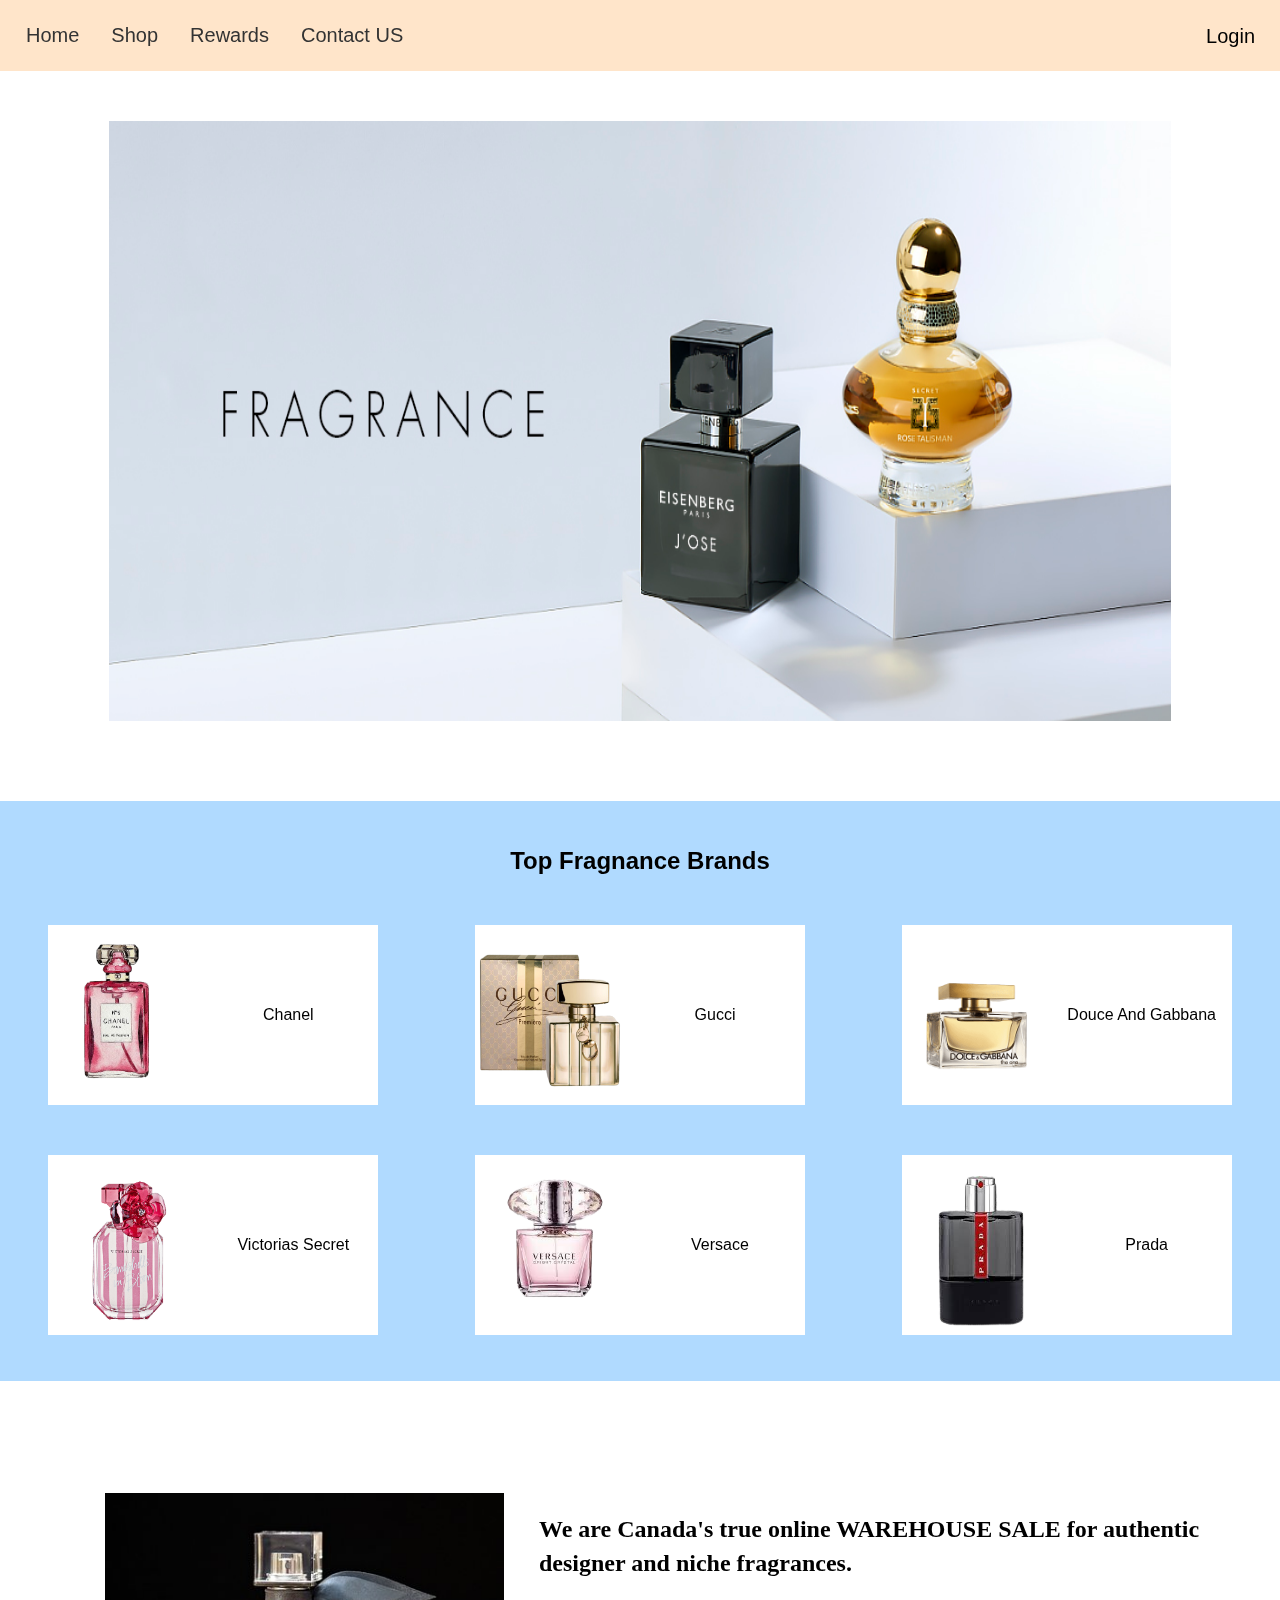
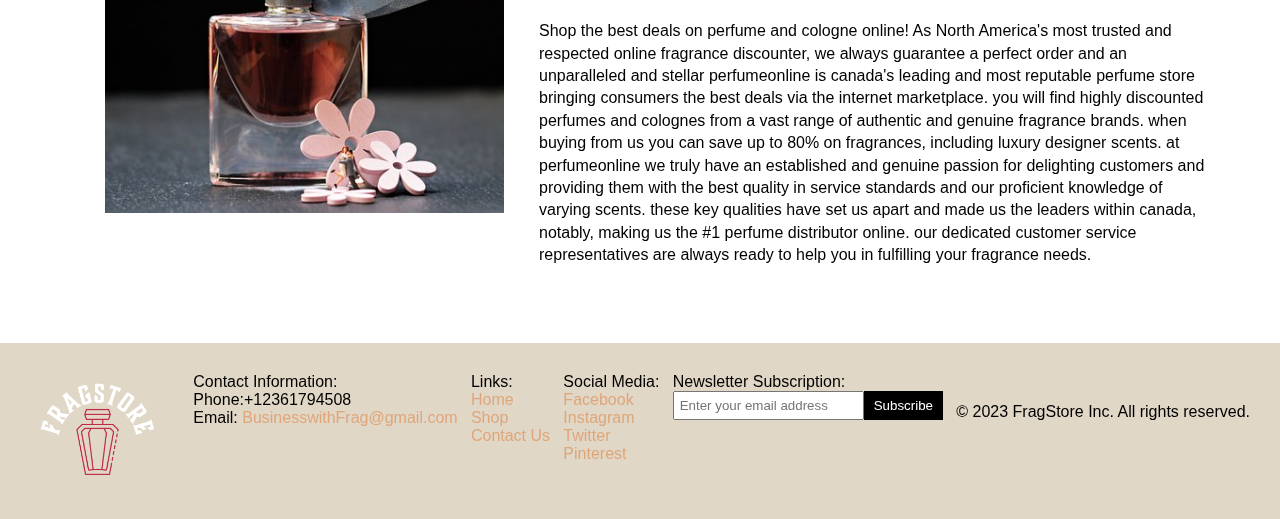
<file: index.html>
<!DOCTYPE html>
<html lang="en">
<head>
    <meta charset="UTF-8">
    <meta http-equiv="X-UA-Compatible" content="IE=edge">
    <meta name="viewport" content="width=device-width, initial-scale=1.0">
    <link rel="stylesheet" href="styles.css">
	<title>Perfume Website</title>
</head>
<body>
<header>
	<nav>
		<a href="index.html" >Home</a>
		<a href="shop.html">Shop</a>
		
		<a href="rewards.html">Rewards</a>
		<a href="contactus.html">Contact US</a>
		<a  class="btn-login" onclick="showModal()" style="float:right">Login</a>
		<div class="overlay"></div>
<div class="loginform">
    <span onclick="closeModal()">&times</span>
    <form action="">
        <div class="user">
            <label for="">UserName</label>
            <input type="text">
        </div >
        <div class="pass" >
            <label for="">Password</label>
            <input type="password">
        </div>
        <button type="submit">SUBMIT</button>
    </form>
</div>
	</nav>
</header>
<main>
	<div class="carousel">
		
		
		<div class="slides">
		  <div class="slide">
			<img src="img2.jpeg" alt="Slide 1">
		  </div>
		  <div class="slide">
			<img src="img1.jpg" alt="Slide 2">
		  </div>
		  <div class="slide">
			<img src="imgg.jpg" alt="Slide 3">
		  </div>
		</div>
		
		<div class="controls">
		  <label for="slide1"></label>
		  <label for="slide2"></label>
		  <label for="slide3"></label>
		</div>
	  </div>
	  
	  <div class="brand">

		<h2>Top Fragnance Brands</h2>
		
		<div class="brand1">
<div class="brname">
	<img src="Chanel.png" alt="" srcset="">
	<p>Chanel</p>
</div>
<div class="brname">
	<img src="gucci.png" alt="" srcset="">
	<p>Gucci</p></div>
<div class="brname">
	<img src="d&g.png" alt="" srcset="">
	<p>Douce And Gabbana</p>
</div>



		</div>
		<div class="brand2">
			<div class="brname">
				<img src="Victorias Secret.png" alt="" srcset="">
	<p>Victorias Secret</p>
			</div>
			<div class="brname">
				<img id="Versace" src="Versace.png" alt="" srcset="">
	<p>Versace</p>
			</div>
			<div class="brname">
				<img src="prada.png" alt="" srcset="">
	<p>Prada</p>
			</div>


		</div>


	  </div>

	  <div class="left" >
		<img src="perfume ban.jpg" alt="" srcset="">
		<div class="in-left">
<h3>We are Canada's true online WAREHOUSE SALE for authentic designer and niche fragrances.</h3>
<p>Shop the best deals on perfume and cologne online! As North America's most trusted and respected online fragrance discounter, we always guarantee a perfect order and an unparalleled and stellar perfumeonline is canada's leading and most reputable perfume store bringing consumers the best deals via the internet marketplace. you will find highly discounted perfumes  and colognes from a vast range of authentic and genuine fragrance brands. when buying from us you can save up to 80% on fragrances, including luxury designer scents. at perfumeonline we truly have an established and genuine passion for delighting customers and providing them with the best quality in service standards and our proficient knowledge of varying scents. these key qualities have set us apart and made us the leaders within canada, notably, making us the #1 perfume distributor online. our dedicated customer service representatives are always ready to help you in fulfilling your fragrance needs.</p>
</div>
	  </div>

</main>
<footer>

	
		<div class="logo">
		  <!-- Replace with your logo HTML code or image -->
		  <img src="logo-transparent-png.png" alt="FragStore">
		</div>
		<div class="contact-info">
		  <p>Contact Information:</p>
		  <ul>
			<li>Phone:+12361794508</li>
			<li>Email: <a href="mailto:BusinesswithFrag@gmail.com">BusinesswithFrag@gmail.com</a></li>
		  </ul>
		</div>
		<div class="links">
		  <p>Links:</p>
		  <ul>
			<li><a href="/">Home</a></li>
			<li><a href="shop.html">Shop</a></li>
			<li><a href="contactus.html">Contact Us</a></li>
		  </ul>
		</div>
		<div class="social-media">
		  <p>Social Media:</p>
		  <ul>
			<li><a href="https://www.facebook.com/">Facebook</a></li>
			<li><a href="https://www.instagram.com/">Instagram</a></li>
			<li><a href="https://twitter.com/">Twitter</a></li>
			<li><a href="https://www.pinterest.com/">Pinterest</a></li>
		  </ul>
		</div>
		<div class="newsletter">
		  <p>Newsletter Subscription:</p>
		  <form action="/subscribe" method="post">
			<!-- Replace with your newsletter subscription form HTML code -->
			<input type="email" name="email" placeholder="Enter your email address" required>
			<input type="submit" value="Subscribe">
		  </form>
		</div>
		<div class="copyright">
		  <p>&copy; 2023 FragStore Inc. All rights reserved.</p>
		</div>
	  </footer>
	  

	
</body>

<script>
    function showModal(){
        document.querySelector('.overlay').classList.add('showoverlay');
        document.querySelector('.loginform').classList.add('showloginform');
    }
    function closeModal(){
        document.querySelector('.overlay').classList.remove('showoverlay');
        document.querySelector('.loginform').classList.remove('showloginform');
    }
</script>
</html>
</file>
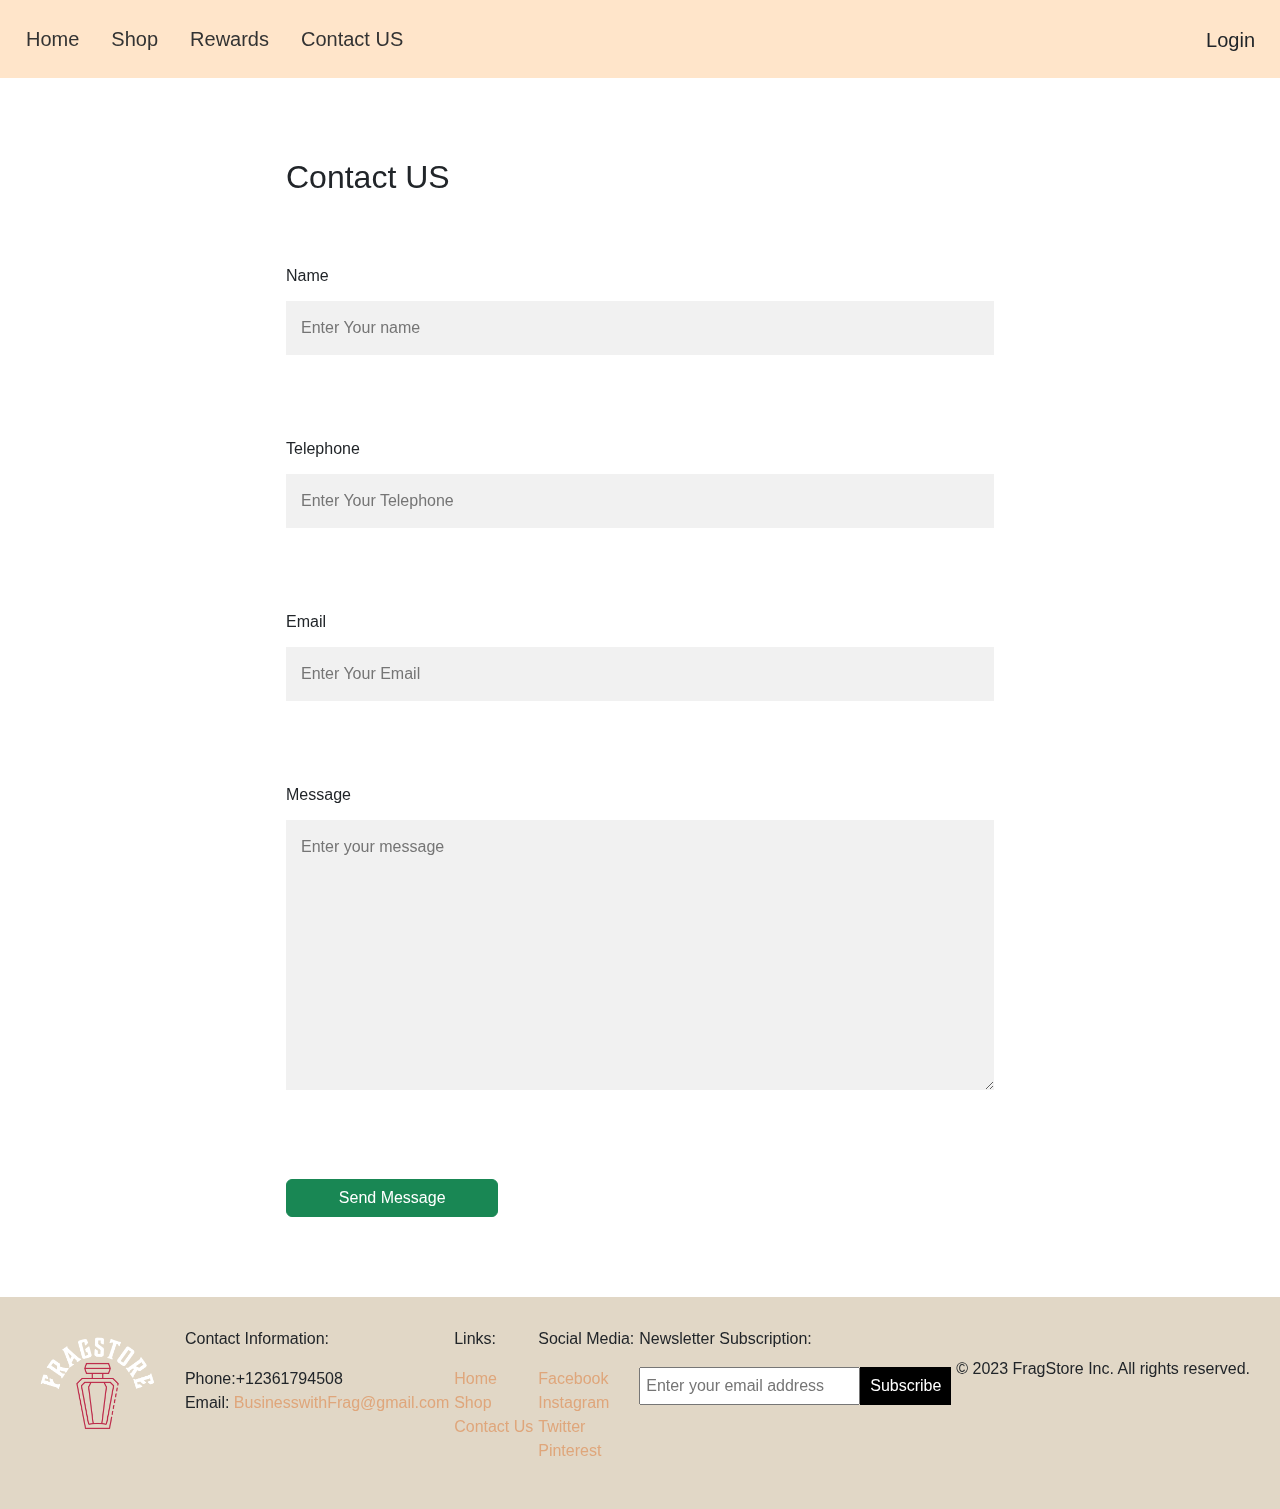
<file: contactus.html>
<!DOCTYPE html>
<html lang="en">
<head>
    <meta charset="UTF-8">
    <meta http-equiv="X-UA-Compatible" content="IE=edge">
    <meta name="viewport" content="width=device-width, initial-scale=1.0">
	<link rel="stylesheet" href="https://cdn.jsdelivr.net/npm/bootstrap@4.0.0/dist/css/bootstrap.min.css" integrity="Gn5384xqQ1aoWXA+058RXPxPg6fy4IWvTNh0E263XmFcJlSAwiGgFAW/dAiS6JXm" crossorigin="anonymous">
    <link rel="stylesheet" href="https://cdn.jsdelivr.net/npm/bootstrap@5.2.2/dist/css/bootstrap.min.css">
    <link rel="stylesheet" href="https://cdn.jsdelivr.net/npm/bootstrap@4.0.0/dist/css/bootstrap.min.css" 
    integrity="Gn5384xqQ1aoWXA+058RXPxPg6fy4IWvTNh0E263XmFcJlSAwiGgFAW/dAiS6JXm" crossorigin="anonymous">
    <link rel="stylesheet" href="https://cdn.jsdelivr.net/npm/bootstrap@5.2.2/dist/css/bootstrap.min.css">
    <link rel="stylesheet" href="styles.css">
    <title>Conatct Us</title>
</head>
<body>
    <header>
        <nav>
            <a href="index.html">Home</a>
            <a href="shop.html">Shop</a>
            <a href="rewards.html">Rewards</a>
            <a href="contactus.html">Contact US</a>
           
			<a  class="btn-login" onclick="showModal()" style="float:right">Login</a>
		<div class="overlay"></div>
<div class="loginform">
    <span onclick="closeModal()">&times</span>
    <form action="">
        <div class="user">
            <label for="">UserName</label>
            <input type="text">
        </div >
        <div class="pass" >
            <label for="">Password</label>
            <input type="password">
        </div>
        <button type="submit">SUBMIT</button>
    </form>
</div>
	</nav>
</header>
    <main>

        <div class="sign1" >
            <div class="sign-up" >
              <h2>Contact US </h2>
              </div>
            <div class="sign-up" >
                <label for="name">Name</label> <br>
                  <input class="into" type="text" placeholder="Enter Your name" name="name" required>
            </div>
                <div class="sign-up" >
                 <label for="telephone">Telephone</label> <br>
                  <input class="into" type="tel" placeholder="Enter Your Telephone" name="number" required>
                </div>
            
            <div class="sign-up" >
                 <label for="email">Email</label> <br>
                  <input class="into" type="Email" placeholder="Enter Your Email" name="email" required>
                </div>
            
            
                <div class="sign-up" >
            <label for="message">Message</label> <br>
                  <textarea class="into" name="message" placeholder="Enter your message" id="" cols="60" rows="10"></textarea>
                  
                </div>
                
                <div class="sign-up" >
                 <button type="button" class="btn signbtn btn-success"> Send Message</button>
                </div>
                
              </div>
            </main>
            
    <footer>
		<div class="logo">
		  <!-- Replace with your logo HTML code or image -->
		  <img src="logo-transparent-png.png" alt="FragStore">
		</div>
		<div class="contact-info">
		  <p>Contact Information:</p>
		  <ul>
			<li>Phone:+12361794508</li>
			<li>Email: <a href="mailto:BusinesswithFrag@gmail.com">BusinesswithFrag@gmail.com</a></li>
		  </ul>
		</div>
		<div class="links">
		  <p>Links:</p>
		  <ul>
			<li><a href="/">Home</a></li>
			<li><a href="Fragstore/shop.html">Shop</a></li>
			<li><a href="Fragstore/contact.html">Contact Us</a></li>
		  </ul>
		</div>
		<div class="social-media">
		  <p>Social Media:</p>
		  <ul>
			<li><a href="https://www.facebook.com/">Facebook</a></li>
			<li><a href="https://www.instagram.com/">Instagram</a></li>
			<li><a href="https://twitter.com/">Twitter</a></li>
			<li><a href="https://www.pinterest.com/">Pinterest</a></li>
		  </ul>
		</div>
		<div class="newsletter">
		  <p>Newsletter Subscription:</p>
		  <form action="/subscribe" method="post">
			<!-- Replace with your newsletter subscription form HTML code -->
			<input type="email" name="email" placeholder="Enter your email address" required>
			<input type="submit" value="Subscribe">
		  </form>
		</div>
		<div class="copyright">
		  <p>&copy; 2023 FragStore Inc. All rights reserved.</p>
		</div>
	</footer>
</body>

<script>
    function showModal(){
        document.querySelector('.overlay').classList.add('showoverlay');
        document.querySelector('.loginform').classList.add('showloginform');
    }
    function closeModal(){
        document.querySelector('.overlay').classList.remove('showoverlay');
        document.querySelector('.loginform').classList.remove('showloginform');
    }
</script>
</html>
</file>
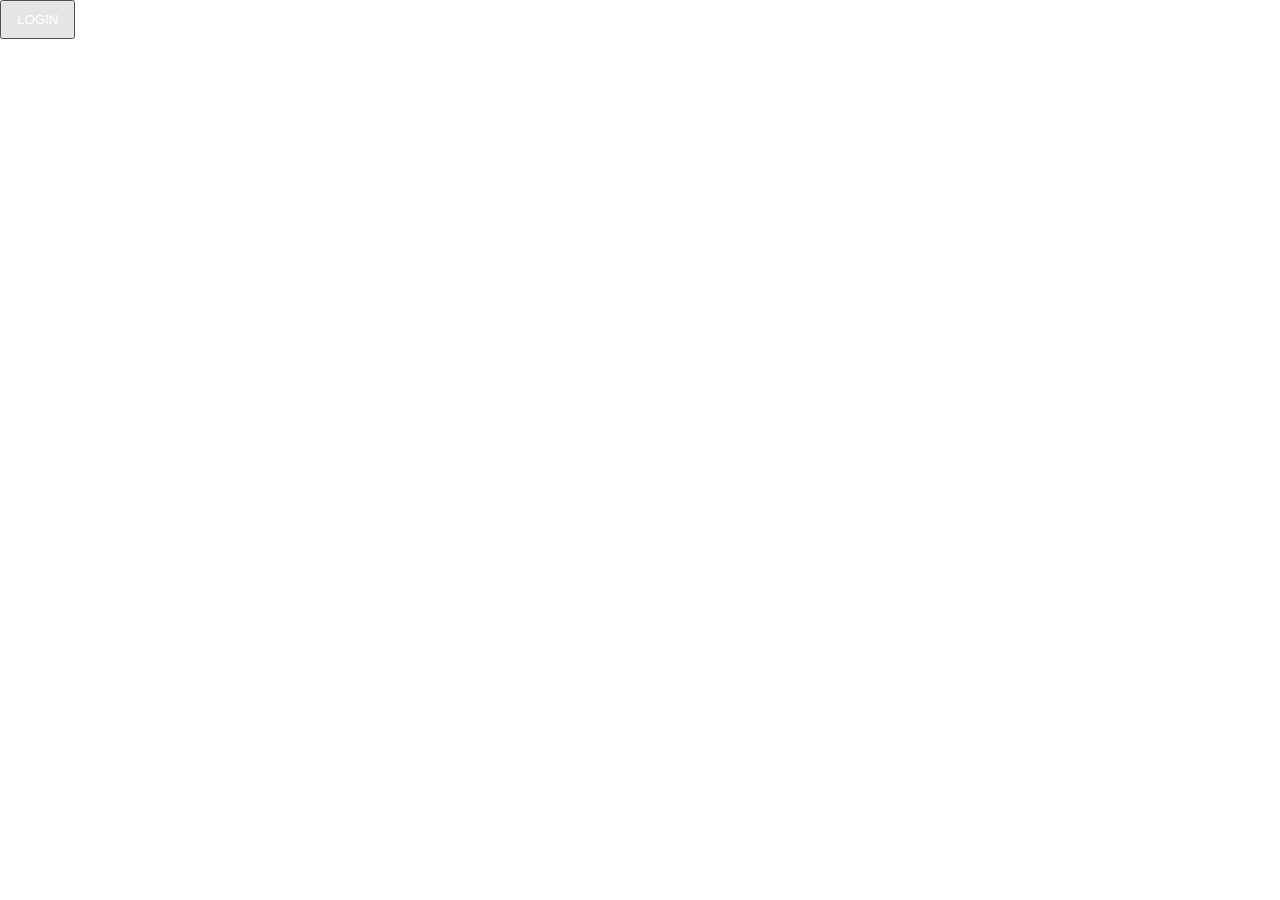
<file: Login.html>
<!DOCTYPE html>
<html lang="en">
<head>
    <meta charset="UTF-8">
    <meta http-equiv="X-UA-Compatible" content="IE=edge">
    <meta name="viewport" content="width=device-width, initial-scale=1.0">
    <title>Pop Up Form</title>
    <style>
        *{
            margin:0;
            padding:0;
            font-family: Arial, Helvetica, sans-serif;
        }
        .btn-login{
            
            color:white;
            padding:10px 15px;
            cursor:pointer;
        }
        .overlay{
            width:100%;
            position:fixed;
            top:0;
            height:100vh;
            background:rgba(0,0,0,0.5);
            z-index:-1;
            opacity:0;
            transition:1s;
        }

        .loginform{
            width:350px;
            padding:30px 20px;
            background-color: white;
            position:absolute;
            left:50%;
            top:-50%;
            transform:translate(-50%,-50%);
            box-shadow: 0px 0px 10px 3px #ccc;
            z-index:9;
            transition:2s;
        }
        .loginform input{
            width:100%;
            height:30px;
            margin-bottom:15px;
        }
        .loginform button{
            background-color: black;
            color:white;
            padding:10px 15px;
        }
        .loginform span{
            position:absolute;
            right:0px;
            top:0px;
            width:30px;
            height:30px;
            background-color: lightgreen;
            text-align:center;
            color:white;
            line-height: 30px;
            cursor:pointer;
        }
        .showoverlay{
            opacity:1;
            z-index:1;
        }
        .showloginform{
            top:50%;
        }
    </style>
</head>
<body>
    <button class="btn-login" onclick="showModal()">LOGIN</button>
    <div class="overlay"></div>
<div class="loginform">
    <span onclick="closeModal()">&times</span>
    <form action="">
        <div>
            <label for="">UserName</label>
            <input type="text">
        </div>
        <div>
            <label for="">Password</label>
            <input type="password">
        </div>
        <button type="submit">SUBMIT</button>
    </form>
</div>


    
</body>

<script>
    function showModal(){
        document.querySelector('.overlay').classList.add('showoverlay');
        document.querySelector('.loginform').classList.add('showloginform');
    }
    function closeModal(){
        document.querySelector('.overlay').classList.remove('showoverlay');
        document.querySelector('.loginform').classList.remove('showloginform');
    }
</script>
</html>
</file>
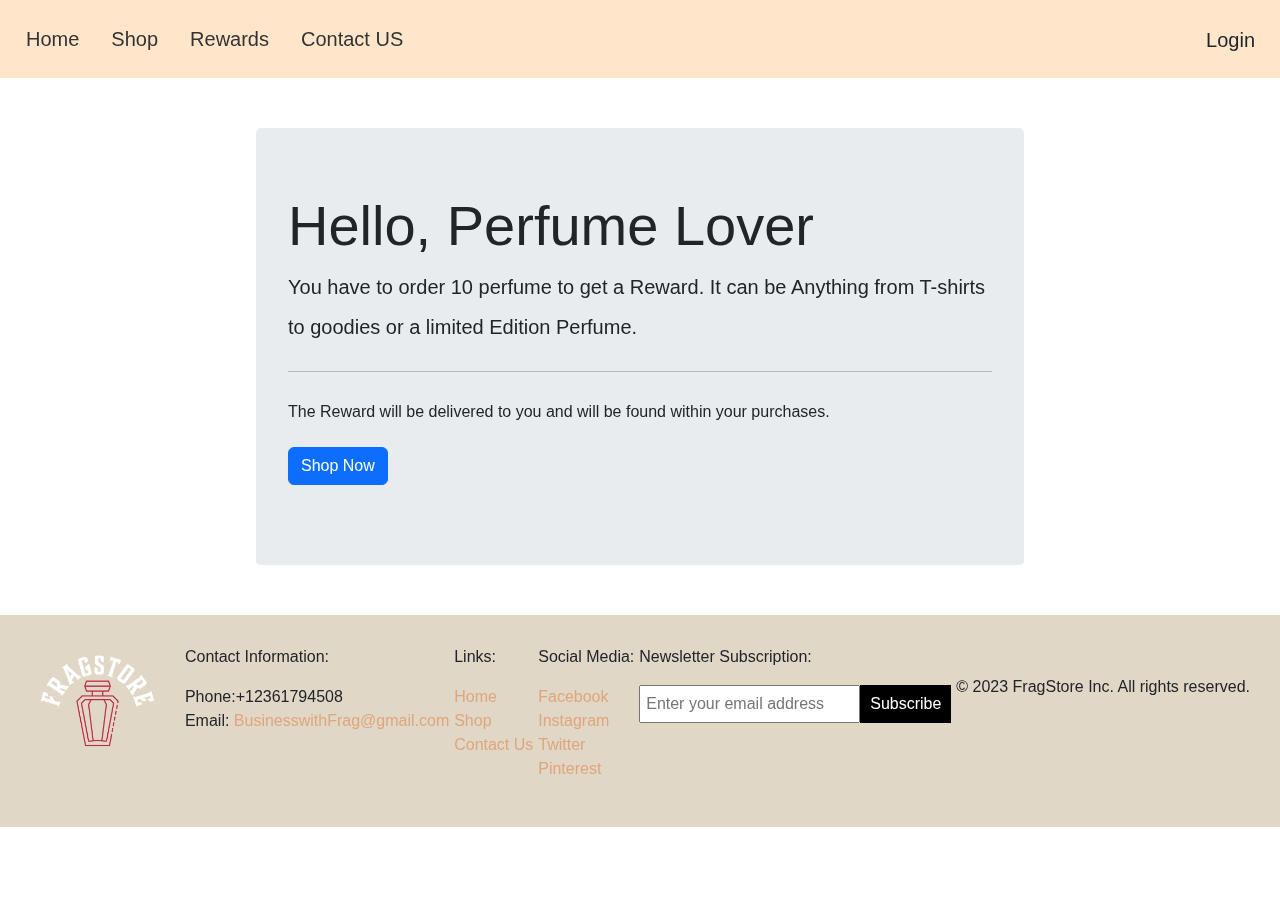
<file: rewards.html>
<!DOCTYPE html>
<html lang="en">
<head>
    <meta charset="UTF-8">
    <meta http-equiv="X-UA-Compatible" content="IE=edge">
    <meta name="viewport" content="width=device-width, initial-scale=1.0">
	<link rel="stylesheet" href="https://cdn.jsdelivr.net/npm/bootstrap@4.0.0/dist/css/bootstrap.min.css" integrity="Gn5384xqQ1aoWXA+058RXPxPg6fy4IWvTNh0E263XmFcJlSAwiGgFAW/dAiS6JXm" crossorigin="anonymous">
    <link rel="stylesheet" href="https://cdn.jsdelivr.net/npm/bootstrap@5.2.2/dist/css/bootstrap.min.css">
    <link rel="stylesheet" href="styles.css">
    <title>Rewards</title>
</head>
<body>
    <header>
        <nav>
            <a href="index.html">Home</a>
            <a href="shop.html">Shop</a>
            <a href="rewards.html">Rewards</a>
            <a href="contactus.html">Contact US</a>
			<a  class="btn-login" onclick="showModal()" style="float:right">Login</a>
		<div class="overlay"></div>
<div class="loginform">
    <span onclick="closeModal()">&times</span>
    <form action="">
        <div class="user">
            <label for="">UserName</label>
            <input type="text">
        </div >
        <div class="pass" >
            <label for="">Password</label>
            <input type="password">
        </div>
        <button type="submit">SUBMIT</button>
    </form>
</div>
	</nav>
</header>
    <main>

        <div class="jumbotron msg">
            <h1 class="display-4">Hello, Perfume Lover</h1>
            <p class="lead">You have to order 10 perfume to get a Reward. It can be Anything from T-shirts to goodies or a limited Edition Perfume.</p>
            <hr class="my-4">
            <p>The Reward will be delivered to you and will be found within your purchases.</p>
            <p class="lead">
              <a class="btn btn-primary" href="/shop" role="button">Shop Now </a>
            </p>
          </div>
          

    </main>
    <footer>
		<div class="logo">
		  <!-- Replace with your logo HTML code or image -->
		  <img src="logo-transparent-png.png" alt="FragStore">
		</div>
		<div class="contact-info">
		  <p>Contact Information:</p>
		  <ul>
			<li>Phone:+12361794508</li>
			<li>Email: <a href="mailto:BusinesswithFrag@gmail.com">BusinesswithFrag@gmail.com</a></li>
		  </ul>
		</div>
		<div class="links">
		  <p>Links:</p>
		  <ul>
			<li><a href="index.html">Home</a></li>
			<li><a href="shop.html">Shop</a></li>
			<li><a href="contactus.html">Contact Us</a></li>
		  </ul>
		</div>
		<div class="social-media">
		  <p>Social Media:</p>
		  <ul>
			<li><a href="https://www.facebook.com/">Facebook</a></li>
			<li><a href="https://www.instagram.com/">Instagram</a></li>
			<li><a href="https://twitter.com/">Twitter</a></li>
			<li><a href="https://www.pinterest.com/">Pinterest</a></li>
		  </ul>
		</div>
		<div class="newsletter">
		  <p>Newsletter Subscription:</p>
		  <form action="/subscribe" method="post">
			<!-- Replace with your newsletter subscription form HTML code -->
			<input type="email" name="email" placeholder="Enter your email address" required>
			<input type="submit" value="Subscribe">
		  </form>
		</div>
		<div class="copyright">
		  <p>&copy; 2023 FragStore Inc. All rights reserved.</p>
		</div>
	</footer>
</body>

<script>
    function showModal(){
        document.querySelector('.overlay').classList.add('showoverlay');
        document.querySelector('.loginform').classList.add('showloginform');
    }
    function closeModal(){
        document.querySelector('.overlay').classList.remove('showoverlay');
        document.querySelector('.loginform').classList.remove('showloginform');
    }
</script>
</html>
</file>
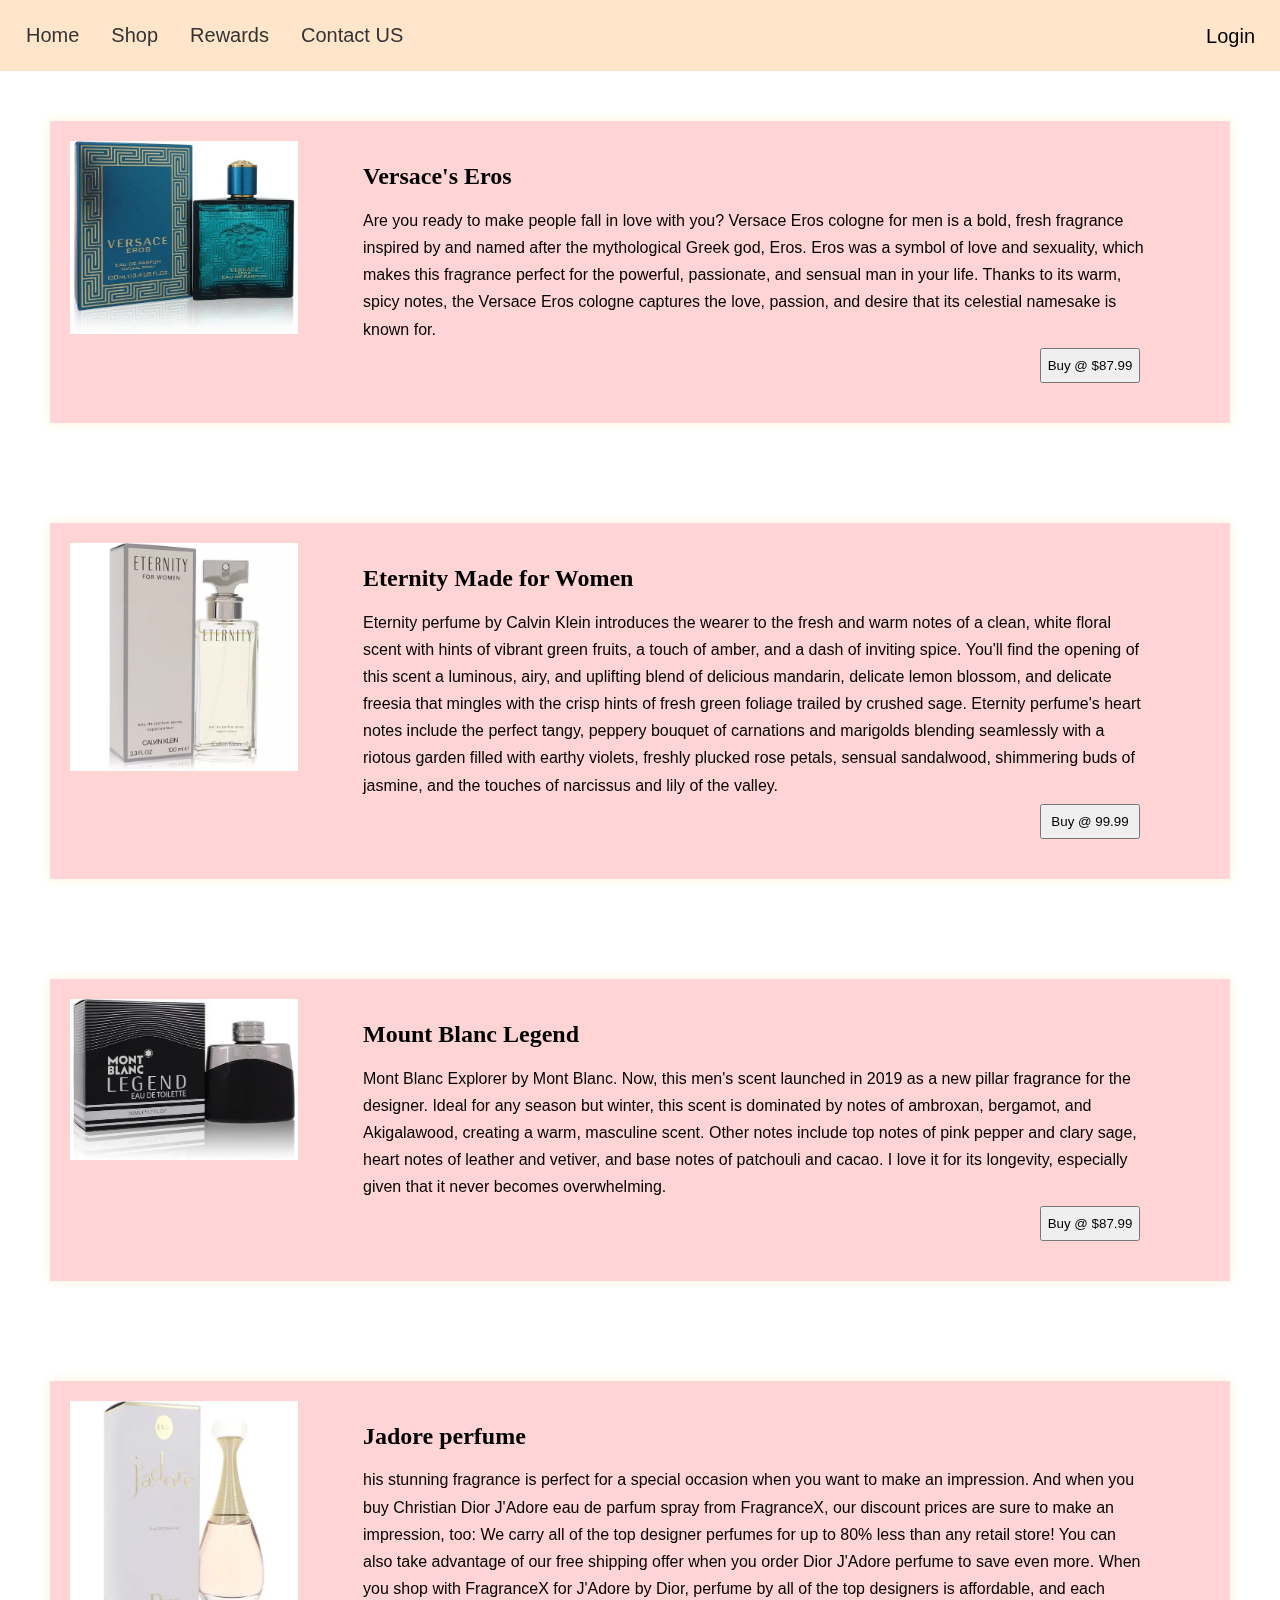
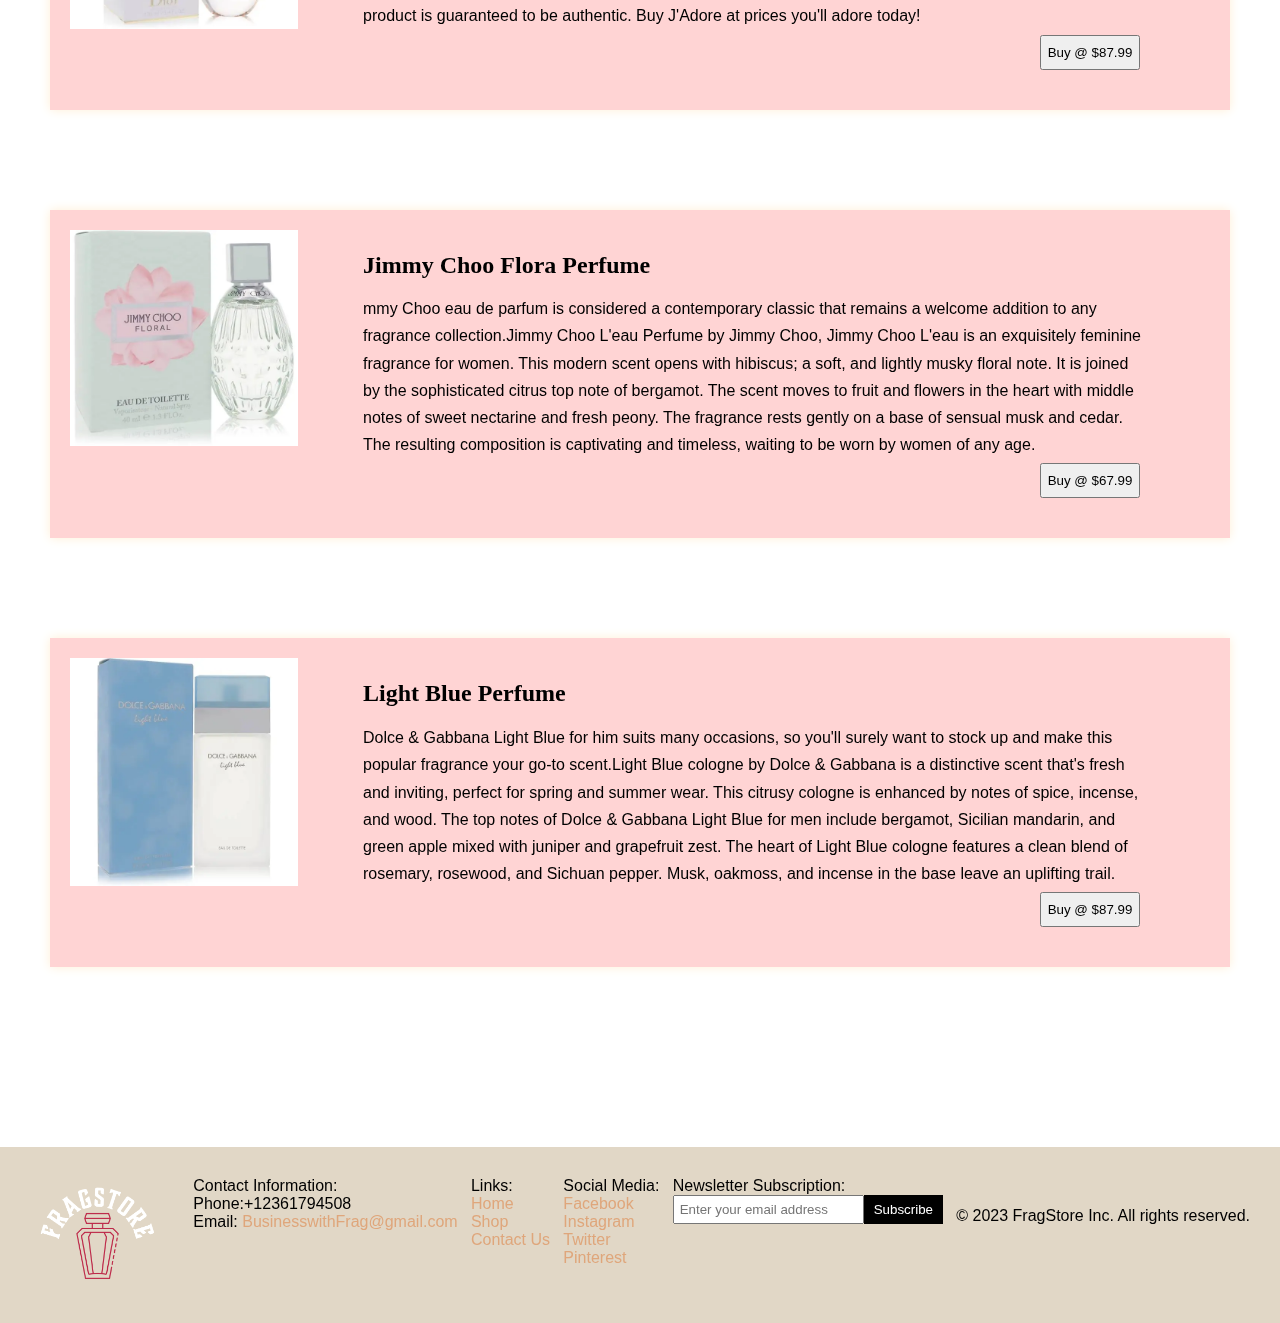
<file: shop.html>
<!DOCTYPE html>
<html lang="en">
<head>
    <meta charset="UTF-8">
    <meta http-equiv="X-UA-Compatible" content="IE=edge">
    <meta name="viewport" content="width=device-width, initial-scale=1.0">
    <link rel="stylesheet" href="styles.css">
	<title>Shop Page</title>
</head>
<style>
  footer{
    margin-top: 130px!important;
  }
</style>
<body>
<header>
	
    <nav>
		  <a href="index.html">Home</a>
            <a href="shop.html">Shop</a>
            <a href="rewards.html">Rewards</a>
            <a href="contactus.html">Contact US</a>
		<a  class="btn-login" onclick="showModal()" style="float:right">Login</a>
		<div class="overlay"></div>
<div class="loginform">
    <span onclick="closeModal()">&times</span>
    <form action="">
        <div class="user">
            <label for="">UserName</label>
            <input type="text">
        </div >
        <div class="pass" >
            <label for="">Password</label>
            <input type="password">
        </div>
        <button type="submit">SUBMIT</button>
    </form>
</div>
	</nav>
</header>
<main>

    <div class="shopcon" > 
     <div class="in-shopcon">
    <img src="erose.png" alt="">
    <div class="content-in" > 
       <h3>Versace's Eros</h3>
<p>Are you ready to make people fall in love with you? Versace Eros cologne for men is a bold, fresh fragrance inspired by and named after the mythological Greek god, Eros. Eros was a symbol of love and sexuality, which makes this fragrance perfect for the powerful, passionate, and sensual man in your life. Thanks to its warm, spicy notes, the Versace Eros cologne captures the love, passion, and desire that its celestial namesake is known for.
</p>
<button class="price" >Buy @ $87.99</button>
</div>
</div>

<div class="in-shopcon">
  <img src="eternity.png" alt="">
  <div class="content-in" > 
     <h3>Eternity Made for Women</h3>
<p>Eternity perfume by Calvin Klein introduces the wearer to the fresh and warm notes of a clean, white floral scent with hints of vibrant green fruits, a touch of amber, and a dash of inviting spice. You'll find the opening of this scent a luminous, airy, and uplifting blend of delicious mandarin, delicate lemon blossom, and delicate freesia that mingles with the crisp hints of fresh green foliage trailed by crushed sage. Eternity perfume's heart notes include the perfect tangy, peppery bouquet of carnations and marigolds blending seamlessly with a riotous garden filled with earthy violets, freshly plucked rose petals, sensual sandalwood, shimmering buds of jasmine, and the touches of narcissus and lily of the valley.
</p>
<button class="price" >Buy @ 99.99</button>
</div>
</div>

<div class="in-shopcon">
  <img src="Montblanc.png" alt="">
  <div class="content-in" > 
     <h3>Mount Blanc Legend</h3>
<p>Mont Blanc Explorer by Mont Blanc. Now, this men's scent launched in 2019 as a new pillar fragrance for the designer. Ideal for any season but winter, this scent is dominated by notes of ambroxan, bergamot, and Akigalawood, creating a warm, masculine scent. Other notes include top notes of pink pepper and clary sage, heart notes of leather and vetiver, and base notes of patchouli and cacao. I love it for its longevity, especially given that it never becomes overwhelming.
</p>
<button class="price" >Buy @ $87.99</button>
</div>
</div>

<div class="in-shopcon">
  <img src="JADORE.png" alt="">
  <div class="content-in" > 
     <h3>Jadore perfume</h3>
<p>his stunning fragrance is perfect for a special occasion when you want to make an impression. And when you buy Christian Dior J'Adore eau de parfum spray from FragranceX, our discount prices are sure to make an impression, too: We carry all of the top designer perfumes for up to 80% less than any retail store! You can also take advantage of our free shipping offer when you order Dior J'Adore perfume to save even more. When you shop with FragranceX for J'Adore by Dior, perfume by all of the top designers is affordable, and each product is guaranteed to be authentic. Buy J'Adore at prices you'll adore today!
</p>
<button class="price" >Buy @ $87.99</button>
</div>
</div>

<div class="in-shopcon">
  <img src="JImmy flora.png" alt="">
  <div class="content-in" > 
     <h3>Jimmy Choo Flora Perfume</h3>
<p>mmy Choo eau de parfum is considered a contemporary classic that remains a welcome addition to any fragrance collection.Jimmy Choo L'eau Perfume by Jimmy Choo, Jimmy Choo L'eau is an exquisitely feminine fragrance for women. This modern scent opens with hibiscus; a soft, and lightly musky floral note. It is joined by the sophisticated citrus top note of bergamot. The scent moves to fruit and flowers in the heart with middle notes of sweet nectarine and fresh peony. The fragrance rests gently on a base of sensual musk and cedar. The resulting composition is captivating and timeless, waiting to be worn by women of any age.

</p>
<button class="price" >Buy @ $67.99</button>
</div>
</div>

<div class="in-shopcon">
  <img src="light d&g.png" alt="">
  <div class="content-in" > 
     <h3>Light Blue Perfume</h3>
<p>Dolce & Gabbana Light Blue for him suits many occasions, so you'll surely want to stock up and make this popular fragrance your go-to scent.Light Blue cologne by Dolce & Gabbana is a distinctive scent that's fresh and inviting, perfect for spring and summer wear. This citrusy cologne is enhanced by notes of spice, incense, and wood. The top notes of Dolce & Gabbana Light Blue for men include bergamot, Sicilian mandarin, and green apple mixed with juniper and grapefruit zest. The heart of Light Blue cologne features a clean blend of rosemary, rosewood, and Sichuan pepper. Musk, oakmoss, and incense in the base leave an uplifting trail.

</p>
<button class="price" >Buy @ $87.99</button>
</div>
</div>

    </div>

</main>
<footer>

	
    <div class="logo">
      <!-- Replace with your logo HTML code or image -->
      <img src="logo-transparent-png.png" alt="FragStore">
    </div>
    <div class="contact-info">
      <p>Contact Information:</p>
      <ul>
        <li>Phone:+12361794508</li>
        <li>Email: <a href="mailto:BusinesswithFrag@gmail.com">BusinesswithFrag@gmail.com</a></li>
      </ul>
    </div>
    <div class="links">
      <p>Links:</p>
      <ul>
        <li><a href="/">Home</a></li>
        <li><a href="/shop.html">Shop</a></li>
        <li><a href="/contact.html">Contact Us</a></li>
      </ul>
    </div>
    <div class="social-media">
      <p>Social Media:</p>
      <ul>
        <li><a href="https://www.facebook.com/">Facebook</a></li>
        <li><a href="https://www.instagram.com/">Instagram</a></li>
        <li><a href="https://twitter.com/">Twitter</a></li>
        <li><a href="https://www.pinterest.com/">Pinterest</a></li>
      </ul>
    </div>
    <div class="newsletter">
      <p>Newsletter Subscription:</p>
      <form action="/subscribe" method="post">
        <!-- Replace with your newsletter subscription form HTML code -->
        <input type="email" name="email" placeholder="Enter your email address" required>
        <input type="submit" value="Subscribe">
      </form>
    </div>
    <div class="copyright">
      <p>&copy; 2023 FragStore Inc. All rights reserved.</p>
    </div>
  </footer style="margin-top:120px!important;" >
  



</body>
<script>
function showModal(){
    document.querySelector('.overlay').classList.add('showoverlay');
    document.querySelector('.loginform').classList.add('showloginform');
}
function closeModal(){
    document.querySelector('.overlay').classList.remove('showoverlay');
    document.querySelector('.loginform').classList.remove('showloginform');
}
</script>
</html>
</file>
<file: styles.css>
*{
  margin:0;
  padding:0;
  font-family: Arial, Helvetica, sans-serif;
}
body {
  margin: 0;
  padding: 0px;}

nav {
    background-color: #FFE5CA;
    overflow: hidden;
    padding: 10px;
}

nav a {
    float: left;
    display: block;
    color: #333;
    text-align: center;
    padding: 14px 16px;
    text-decoration: none;
    font-size: 20px;
}

nav a:hover {
  text-decoration: none;
    background-color: #DFA67B;
    color: #333;
}

.carousel {
    position: relative;
    margin: 50px;
  }
  
  
  
  .slides {
    
    display: flex;
    overflow-x: auto;
    scroll-snap-type: x mandatory;
    -webkit-overflow-scrolling: touch;
  }
  
  .slide {
    display: flex;
    flex-shrink: 0;
    width: 100%;
    height: 100%;
    scroll-snap-align: center;
    justify-content: center;
  }
  
  img {

    width: 90%;
    height: 600px;
    background: fixed;
  }
  
  .controls {
    margin: 50px;
    display: flex;
    justify-content: center;
    margin-top: 30px;
  }
  
  
.btn-login{
  margin-top:5px ;
    color:black;
    padding:10px 15px;
    cursor:pointer;
}
.overlay{
    width:100%;
    position:fixed;
    top:0;
    height:100vh;
    background:rgba(0,0,0,0.5);
    z-index:-1;
    opacity:0;
    transition:1s;
}

.loginform{
  align-items: center;
  height:  40%;
    width:30%;
    padding:30px 20px;
    background-color:lightsalmon;
    position:absolute;
    left:50%;
    top:-50%;
    transform:translate(-50%,-50%);
    box-shadow: 0px 0px 10px 3px #ccc;
    z-index:9;
    transition:2s;
}
.loginform input{
    width:60%;
    height:30px;
    margin-bottom:20px;
}

.loginform label{
 margin: 10px 0;
}

.loginform form{
  display :flex;
  flex-direction: column;
}
.user ,.pass {
  display: flex;
  flex-direction: column;
align-items: center;
}

.loginform button{
    background-color: black;
    color:white;
    padding:10px 15px;
    margin: 10px auto;
}
.loginform span{
    position:absolute;
    right:0px;
    top:0px;
    width:30px;
    height:30px;
    background-color: lightgreen;
    text-align:center;
    color:white;
    line-height: 30px;
    cursor:pointer;
}
.showoverlay{
    opacity:1;
    z-index:1;
}
.showloginform{
    top:50%;
}
  /* home page Brands */

  .brand{
    background-color: #B0DAFF;
    display: flex;
    justify-content: center;
    flex-direction: column;
height: 580px;
width: 100%;
  }

  .brand h2{
    align-self: center;

  }

  .brand1,.brand2{
    display: flex;
    justify-content: center;
    flex-direction: row;
    margin-top: 50px;
    
  }

  .brname{
    display: flex;
    background-color: #fff;
    margin: auto;
    flex-direction: row;
width: 330px;
height:180px;
  }

  .brname p{
    align-self: center;
    margin: auto;
  }

  .brand1 img{
    height:180px;
    width: 150px;
    mix-blend-mode: multiply;
  }

  .brand2 img{
    padding-top: 12px;
    height:150px;
    width: 160px;
    align-self: center;
    mix-blend-mode: multiply;
  }

  .left{
    display: flex;
    flex-direction: row;
    padding:70px;
    margin: 7px auto;
font-size: 18px;
line-height: 1.4;

  }

  .left img{
    width: 35%;
    height: 25%;
    padding: 25px;
    margin: 10px;
  }

  .left h3{
    margin-top: 55px;
  }

  .left p{
margin-top: 40px;
  }

/* footer */
/* CSS for the footer section */

footer {
  background-color:#E1D7C6;
  padding: 30px;
  display: flex;
  flex-wrap: wrap;
  justify-content: space-between;
}

.logo img {
  max-width: 150px;
  height: auto;
}

footer a{
  text-decoration: none;
  color: #DFA67B;
}

.contact-info ul {
  list-style-type: none;
  padding: 0;
}

.links ul {
  list-style-type: none;
  padding: 0;
}

.social-media ul {
  list-style-type: none;
  padding: 0;
}

.newsletter form {
  display: flex;
}

.newsletter input[type="email"] {
  flex: 1;
  padding: 5px;
}

.newsletter input[type="submit"] {
  background-color: #000;
  color: #fff;
  padding: 3px 10px;
  border: none;
  cursor: pointer;
}

.newsletter input[type="submit"]:hover {
  background-color: #333;
}

.copyright {
  margin-top: 30px;
}

/* rewards */
.msg{
   margin: 50px auto;
  width: 60%;
  justify-content:center;

    width: 60%;
  line-height:2;
}

/* shop page */
.shopcon {
  display: flex;
  flex-direction: column;
}


.in-shopcon{
  background-color: #FFD4D4; 
  box-shadow: 0px 0px 10px #FFEFD5; 
  display: flex;
  flex-direction:row ;
  margin:50px 50px;
  padding:20px;
  position: relative;
  transition: transform 0.3s ease-in-out; 
}

.in-shopcon::after {
  content: "";
  display: block;
  position: absolute;
  top: 100%; /* Set initial position below the box */
  left: 0;
  width: 100%;
  height: 100%;
  background-color: peachpuff; /* Replace with your desired peach color */
  opacity: 0; /* Set initial opacity to 0 */
  transition: opacity 0.3s ease-in-out; /* Add transition effect for opacity property */
}

.in-shopcon:hover {
  transform: translateY(-10px); /* Update transform property on hover to lift the box */
}


.in-shopcon img{
width:20%;
height: 35%;
}
/* 
.shopcon div{
  display: flex;
  flex-direction: column;
} */

.content-in{
  display: flex;
  flex-direction: column;
  margin: 10px ;
  padding:5px 55px;
  line-height: 1.7;
  
}

.content-in h3{
  margin-bottom: 10px;
}

.price{
  align-self: self-end;
 padding: 12x;
margin:5px;
height: 35px;
width: 100px;

}

/* Signup page */

.sign1{
  display:flex;
/*   border: 2px solid black; */
  margin: 50px auto;
  width: 60%;
  flex-direction:column;
}

.sign
{
  display:flex;
/*   border: 2px solid black; */
  margin: 50px auto;
  width: 60%;
  height:500px;
  flex-direction:column;
}

.into
{
  width: 100%;
  padding: 15px;
  margin: 5px 0 22px 0;
  display: inline-block;
  border: none;
  background: #f1f1f1;
}

.signbtn
{
width: 30%;

}

.sign-up
{
  margin:30px;
}


/* Heading (h3) */
h3 {
  font-family: "Playfair Display", serif;
  font-size: 24px; 
  font-weight: bold; 
}

/* Paragraph (p) */
p {
  font-family: "Lato", sans-serif;
  font-size: 16px; 
  font-weight: normal; 
}
</file>
